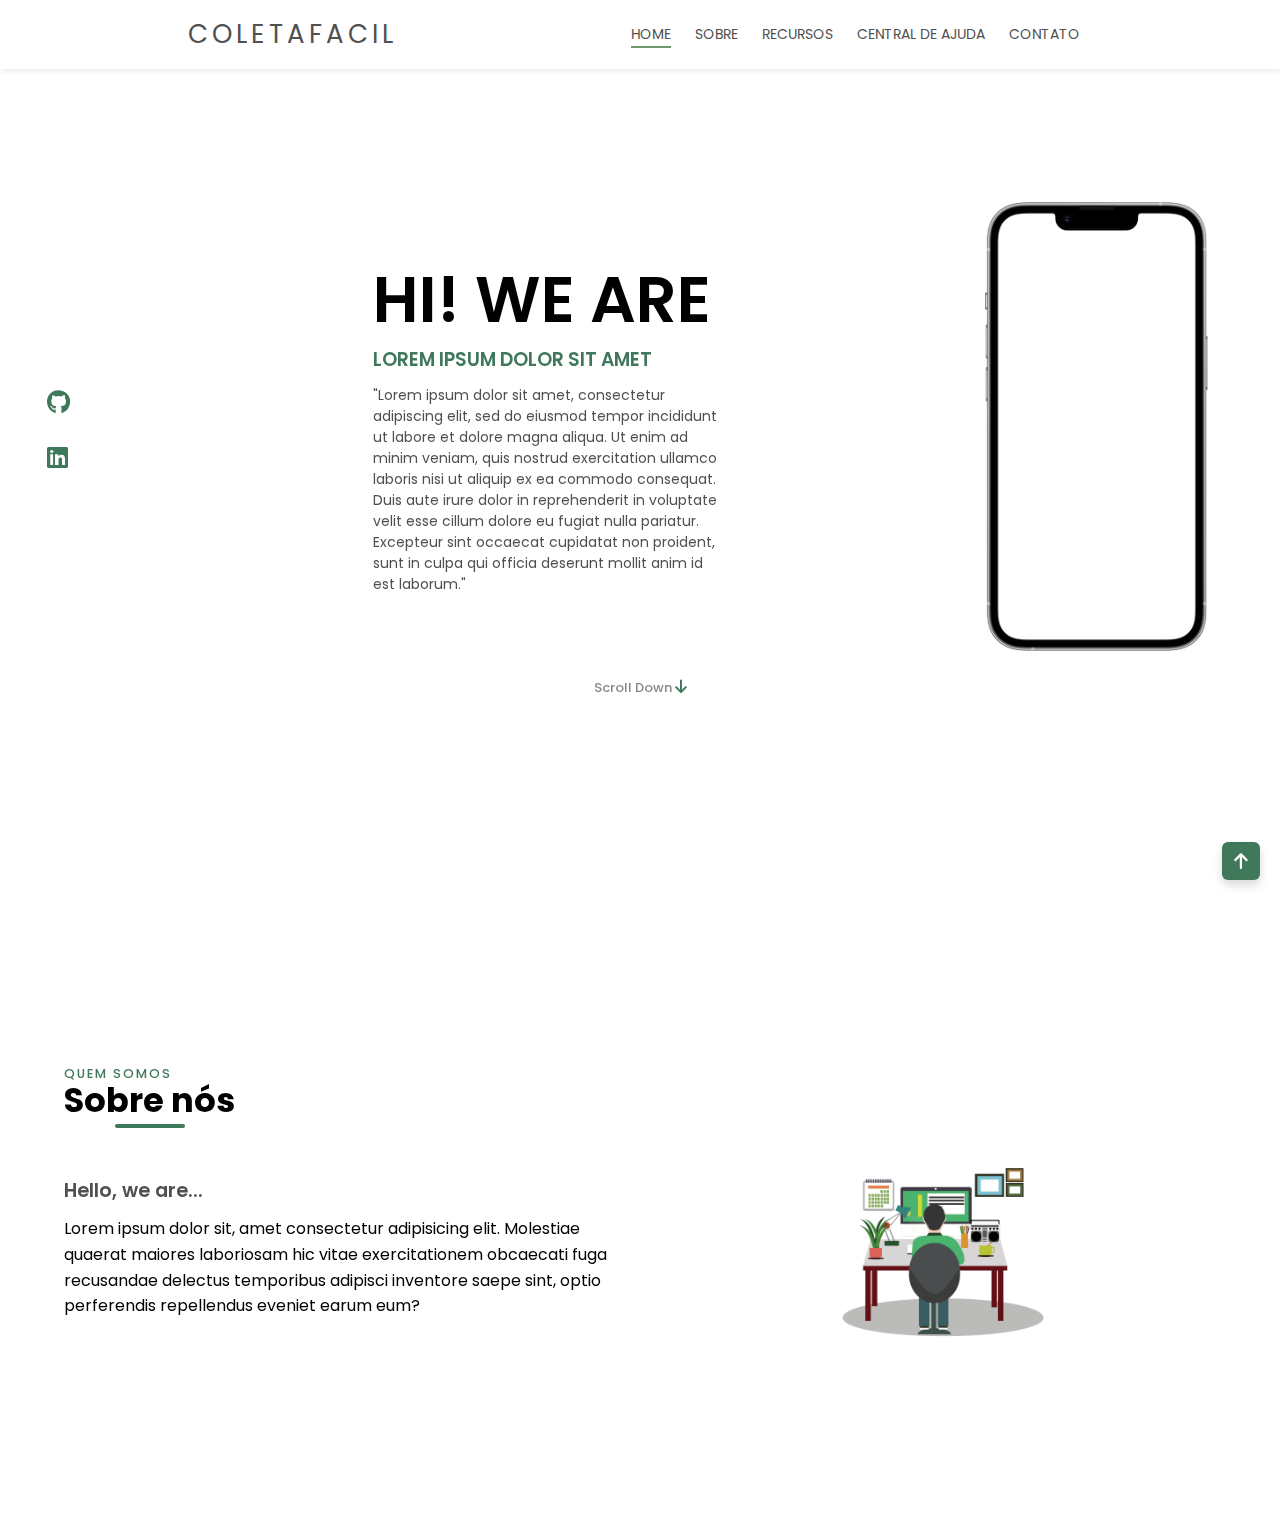
<file: ColetaFacil/index.html>
<!DOCTYPE html>
<html lang="pt-br">
<head>
    <meta charset="UTF-8">
    <meta http-equiv="X-UA-Compatible" content="IE=chrome">
    <meta name="viewport" content="width=device-width, initial-scale=1.0">
    <link rel="stylesheet" href="css/style.css">
    <link rel="stylesheet" href="https://cdnjs.cloudflare.com/ajax/libs/font-awesome/6.0.0/css/all.min.css" integrity="sha512-9usAa10IRO0HhonpyAIVpjrylPvoDwiPUiKdWk5t3PyolY1cOd4DSE0Ga+ri4AuTroPR5aQvXU9xC6qOPnzFeg==" crossorigin="anonymous" referrerpolicy="no-referrer" />
    <title>Coleta Facil</title>
</head>
<body>
    <!-- Scroll to Top Button -->
    <div class="scroll-btn">
        <a href="#home"><i class="fa-solid fa-arrow-up"></i></a>
    </div>
    
    <!-- Header page -->
    <header class="header">
        <nav class="nav-bar">
            <a href="#" class="logo">ColetaFacil</a>
            <div class="mobile-menu"><i class="fa-solid fa-bars side-menu" onclick="abrirMenu()"></i></div>
            <ul class="nav-list" id="navList">
                <li class="nav-item">
                    <a href="#home" class="nav-link active">Home</a>
                </li>
                <li class="nav-item">
                    <a href="#sobre" class="nav-link">Sobre</a>
                </li>
                <li class="nav-item">
                    <a href="#recursos" class="nav-link">Recursos</a>
                </li>
                <li class="nav-item">
                    <a href="#ajuda" class="nav-link">Central de Ajuda</a>
                </li>
                <li class="nav-item">
                    <a href="#contato" class="nav-link">Contato</a>
                </li>
            </ul>
        </nav>
    </header>
    
    <!-- Home Page -->
    <section class="home flex-center" id="home">
        <div class="home-container">
            <div class="media-icons">
                <a href="#"><i class="fa-brands fa-github"></i></a>
                <a href="#"><i class="fa-brands fa-linkedin"></i></a>
            </div>
 
             <div class="info">
                 <h2>Hi! We Are</h2>
                 <h3>Lorem ipsum dolor sit amet</h3>
                 <p>"Lorem ipsum dolor sit amet, consectetur adipiscing elit, sed do eiusmod tempor incididunt ut labore et dolore magna aliqua. Ut enim ad minim veniam, quis nostrud exercitation ullamco laboris nisi ut aliquip ex ea commodo consequat. Duis aute irure dolor in reprehenderit in voluptate velit esse cillum dolore eu fugiat nulla pariatur. Excepteur sint occaecat cupidatat non proident, sunt in culpa qui officia deserunt mollit anim id est laborum."</p>
             </div>
 
             <div class="splash-image">
                 <img src="img/iphone.png" alt="">
             </div>
         </div>
     </div>
     <a href="#sobre" class="scroll-down">Scroll Down <i class="fa-solid fa-arrow-down"></i></a>
    </section>

    <!-- Sobre page -->
    <section class="sobre section" id="sobre">
        <div class="container">
            <div class="section-header">
                <h3 class="title" data-title="Quem somos">Sobre nós</h3>
            </div>

            <div class="section-body grid">
                <div class="first-column">
                    <h3 class="subtitle">
                        Hello, we are...
                    </h3>
                    <p class="text">
                        Lorem ipsum dolor sit, amet consectetur adipisicing elit. Molestiae quaerat maiores laboriosam hic vitae exercitationem obcaecati fuga recusandae delectus temporibus adipisci inventore saepe sint, optio perferendis repellendus eveniet earum eum?
                    </p>
                </div>
                <div class="second-column image">
                    <img src="img/sobre.png" alt="" class="about-img">
                </div>
            </div>
        </div>
    </section>

    <script src="js/script.js"></script>
</body>
</html>
</file>
<file: ColetaFacil/css/style.css>
/* Google Fonts */
@import url('https://fonts.googleapis.com/css2?family=Poppins:ital,wght@0,100;0,200;0,300;0,400;0,500;0,600;0,700;0,800;0,900;1,100;1,200;1,300;1,400;1,500;1,600;1,700;1,800;1,900&display=swap');

/* Variaveis CSS */
:root{
    --primary-color: #3F785B;
    --white-color: #fff;
    --text-color: rgb(80, 80, 80);
    --gray-color: #888888;
}

/* Base CSS */
* {
    margin: 0;
    padding: 0;
    box-sizing: border-box;
}

body{
    min-height: 100vh;
    font-family: 'Poppins', sans-serif;
    background-color: var(--white-color);
    transition: .3s;
}

a{
    text-decoration: none;
}

ul{
    list-style: none;
}

.section{
    padding: 2rem 0 4rem;
}
.grid {
    display: grid;
    grid-template-columns: repeat(2, 1fr);
    align-items: center;
    justify-content: center;
  }
  
.text {
    font-size: 1.25rem;
    color: var(--dark-two);
    line-height: 1.6;
}
/* Nav - Css */
header{
    z-index: 99999;
    width: 100%;
    position: fixed;
    box-shadow: 1px 2px 5px 0px #00000015;
}
.logo{
    font-size: 26px;
    text-transform: uppercase;
    letter-spacing: 4px;
    color: var(--text-color);
}

.nav-bar{
    display: flex;
    padding: 1% 6%;
    justify-content: space-around;
    align-items: center;
    background-color: var(--white-color);
}

.nav-list{
    display: flex;
}

.nav-item{
    padding: 8px 12px;
}

.nav-link{
    font-size: 14px;
    color: var(--text-color);
    text-transform: uppercase;
}

.nav-link::after{
    content: '';
    width: 0%;
    height: 2px;
    background: rgb(110, 151, 106);
    display: block;
    margin: auto;
    transition: 0.5s;
}

.nav-link:hover::after,
.active::after{
    content: '';
    width: 100%;
    height: 2px;
    background: rgb(110, 151, 106);
    display: block;
    margin: auto;
}

.mobile-menu{
    cursor: pointer;
    font-size: 20px;
    display: none;
    color:  var(--primary-color);
}

@media (max-width: 800px){
    .nav-list{
        display: none;
    }
    body{
        overflow-x: hidden;
    }
    .nav-toggle{
        display: flex;
        position: absolute;
        top: 7vh;
        right: 0;
        width: 100vw;
        height: 92vh;
        background-color: rgba(255, 255, 255, .9);
        flex-direction: column;
        align-items: center;
        justify-content: space-around;
    }

    .nav-toggle .nav-item{
        padding: 8px 0;
    }

    .mobile-menu{
        display: block;
    }
}

/* Home Css */
.home{
    position: relative;
    max-width: 1250px;
    min-height: 100vh;
    margin-left: auto;
    margin-right: auto;
    padding: 6rem 2rem;
    flex-direction: column;
}

.home .home-container{
    display: flex;
    justify-content: space-between;
    align-items: center;
    width: 100%;
}

.flex-center{
    display: flex;
    justify-content: center;
    align-items: center;
}

.home-container .media-icons{
    display: flex;
    flex-direction: column;
    margin-right: 40px;
}

.home-container .media-icons a{
    color: var(--primary-color);
    font-size: 1.5rem;
    margin: 10px 0;
}

.home-container .media-icons a:hover{
    color: #6aaa89;
}

.home-container .info h2{
    font-size: 4em;
    font-weight: 600;
    line-height: 70px;
    text-transform: uppercase;
}
.home-container .info h3{
    color: var(--primary-color);
    font-weight: 600;
    line-height: 50px;
    text-transform: uppercase;
}

.home-container .info p{
    color: var(--text-color);
    font-size: 14px;
    max-width: 350px;
}

.home-container .splash-image{
    position: relative;
}

.home-container .splash-image img{
    width: 90%;
    transform: translate(0, 0);
}

.home .scroll-down{
    color: var(--gray-color);
    font-size: 13px;
    font-weight: 500;
    margin-top: 20px;
}

.home .scroll-down i{
    color: var(--primary-color);
    font-size: 1.2em;
    animation: arrow-down ease .8s infinite;
}

@keyframes arrow-down {
    0%{
        transform: translateY(0);
    }
    30%{
        transform: translateY(8px);
    }
}

@media screen and (max-width: 1070px) {
    .home .home-container .info{
        font-size: 0.85rem;
    }
}

@media screen and (max-width: 800px) {
    .home .home-container{
        display: grid;
    }

    .home-container .splash-image{
        position: absolute;
    }

    .home-container .splash-image img{
        width: 40%;
        transform: translate(110px, -200px);
    }
    .home .home-container .info{
        position: relative;
        font-size: 0.8rem;
    }
    
    .media-icons{
        margin-bottom: 80px;
    }

    .home .scroll-down{
        display: none;
    }
}
/* Scroll Button */
.scroll-btn i{
    position: fixed;
    bottom: 20px;
    right: 20px;
    padding: 10px 12px;
    background: var(--primary-color);
    color: #FFF;
    font-size: 18px;
    border-radius: 6px;
    box-shadow: 0 5px 10px rgba(0, 0, 0, 0.15);
}

/* Sobre css */
.container {
    position: relative;
    z-index: 5;
    max-width: 92rem;
    padding: 0 4rem;
    margin: 6rem auto;
}

.sobre .section {
    padding: 9rem 0;
    overflow: hidden;
}

.sobre{
    overflow: hidden;
}

.title {
    position: relative;
    display: inline-block;
    padding-bottom: 1rem;
    line-height: 1;
    font-size: 2.8rem;
    margin-bottom: 0.6rem;
  }
  
.title:before {
    content: attr(data-title);
    display: block;
    margin-bottom: 0.4rem;
    color: var(--primary-color);
    font-size: 1.15rem;
    font-weight: 500;
    text-transform: uppercase;
    letter-spacing: 3px;
}
  
.title:after {
    content: "";
    position: absolute;
    width: 230px;
    height: 5px;
    border-radius: 3px;
    background-color: var(--primary-color);
    bottom: 0;
    left: 50%;
    transform: translateX(-50%);
}

.section-header .text {
    max-width: 600px;
    margin: 0 auto;
}
  
.subtitle {
    color: var(--text-color);
    font-weight: 600;
    font-size: 1.6rem;
}

.about .column-1 {
    position: relative;
  }
  
  .about .first-column:before {
    content: "About";
    position: absolute;
    font-size: 8rem;
    font-weight: 800;
    color: var(--main-color);
    opacity: 0.04;
    top: 20px;
    left: 0;
    line-height: 0;
  }
  
.second-column {
    margin-left: 1.5rem;
}
  
.image {
    position: relative;
    display: flex;
    align-items: center;
    justify-content: center;
}

.about-img{
    max-width: 400px;
}

.sobre .text {
    margin-top: 1rem;
}

@media (max-width: 1280px){
    .text {
        font-size: 1rem;
    }
    
    .title {
        font-size: 2.1rem;
        padding-bottom: 0.65rem;
    }
    
    .title:before {
        margin-bottom: 0.2rem;
        font-size: 0.8rem;
        letter-spacing: 2px;
    }
    
    .title:after {
        height: 3.5px;
        width: 70px;
    }
    
    .subtitle {
        font-size: 1.2rem;
    }
    .section-header .text {
        max-width: 500px;
      }
    
    .section {
        padding: 4.5rem 0;
    }
    .about-img {
        max-width: 220px;
    }
    .sobre .text {
        margin-top: 0.7rem;
    }
    .sobre .first-column:before {
        font-size: 6rem;
        top: 13px;
    } 
}
@media (max-width: 850px){
    .grid {
        grid-template-columns: 1fr !important;
    }
    .about .first-column:before {
        font-size: 5rem;
    }
    .first-column {
        margin-right: 0;
        margin-bottom: 1rem;
      }
    
    .second-column {
        margin-left: 0;
        margin-top: 1rem;
    }
}
@media (max-width: 560px){
    .container {
        padding: 0 2rem;
    }
    
    .title {
        font-size: 1.8rem;
    }
    
    .text {
        font-size: 0.92rem;
    }

    
}
</file>
